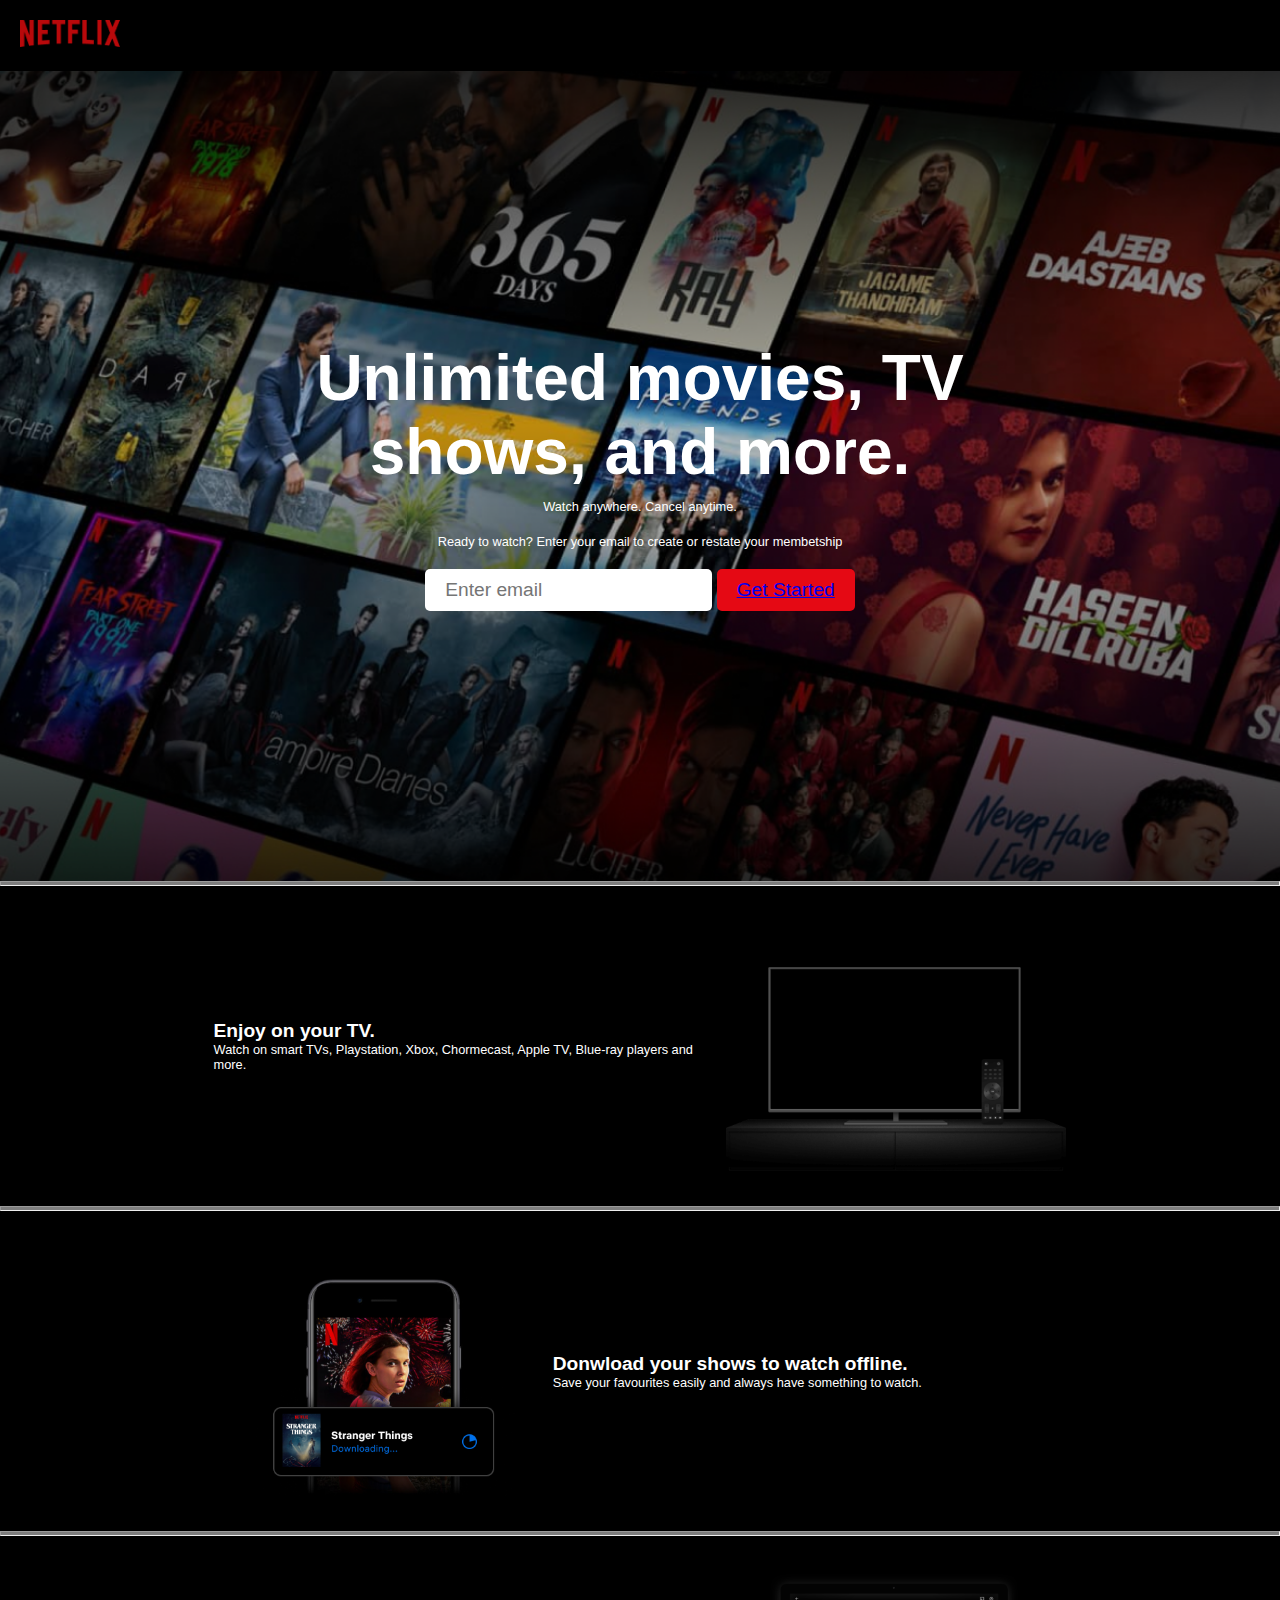
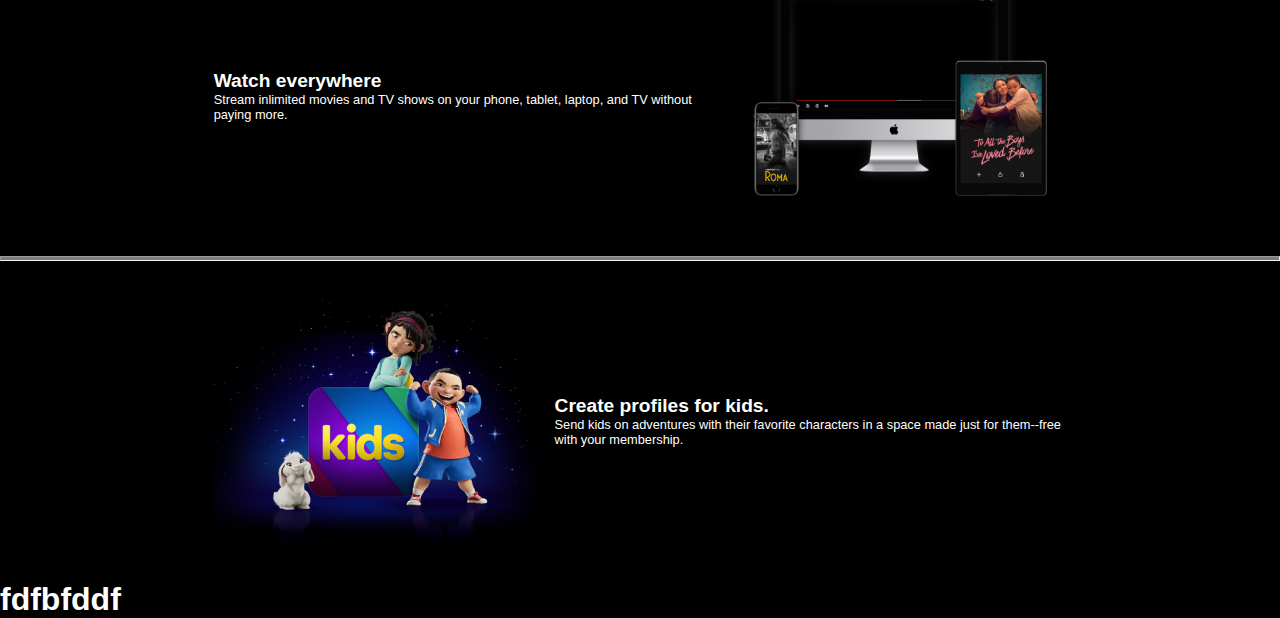
<file: index.html>
<!DOCTYPE html>
<html lang="en">
<head>
    <meta charset="UTF-8">
    <meta name="viewport" content="width=device-width, initial-scale=1.0">
    <link rel="stylesheet" href="style.css">
    <title>Netflix Clone</title>
</head>
<body>
    <header>
        <div class="logo">
            <img src="/images/NetflixLogoSvg.png" alt="Netflix Logo">
        </div>
    </header>

    <main>
        <section class="hero">
            <div class="hero-content">
                <h1>Unlimited movies, TV shows, and more.</h1>
                <p>Watch anywhere. Cancel anytime.</p>
                <p>Ready to watch? Enter your email to create or restate your membetship</p>
            

                <form action="/submit" method="post">
                    <!-- Input field -->
                    <input class="email" id="userInput" name="userInput" placeholder="Enter email" required>
                
                    <!-- Submit button -->
                    <button class="cta-btn" type="submit"><a href="/index2.html">Get Started</a></button>
                  </form>
            </div>
        </section>
        
        <hr>
        <div class="features">
            <div class="features-text">
                <h2>Enjoy on your TV.</h2>
                <p>Watch on smart TVs, Playstation, Xbox, Chormecast, Apple TV, Blue-ray players and more.</p>
            </div>
            <div class="images">
                <img src="/images/enjoy.png" alt="Enjoy TVs">
            </div>
        </div>
        
        <hr>
        <div class="features">
            <div class="images">
                <img src="/images/downloadmovie.png" alt="downloadmovie">
            </div>
            <div class="features-text">
                <h2>Donwload your shows to watch offline.</h2>
                <p>Save your favourites easily and always have something to watch.</p>
            </div>
        </div>
        
        <hr>
        <div class="features">
            <div class="features-text">
                <h2>Watch everywhere</h2>
                <p>Stream inlimited movies and TV shows on your phone, tablet, laptop, and TV without paying more.</p>
            </div>
            <div class="images">
                <img src="/images/watchEverywhere.png" alt="watchEverywhere">
            </div>
        </div>
        
        <hr>
        <div class="features">
            <div class="images">
                <img src="/images/kidsAccount.png" alt="kidsAccount">
            </div>
            <div class="features-text">
                <h2>Create profiles for kids.</h2>
                <p>Send kids on adventures with their favorite characters in a space made just for them--free with your membership.</p>
            </div>
        </div>
    </main>
    <h1>fdfbfddf</h1>
    <!-- <footer>
        <p>&copy; 2024 Netflix Clone</p>
    </footer> -->
</body>
</html>
</file>
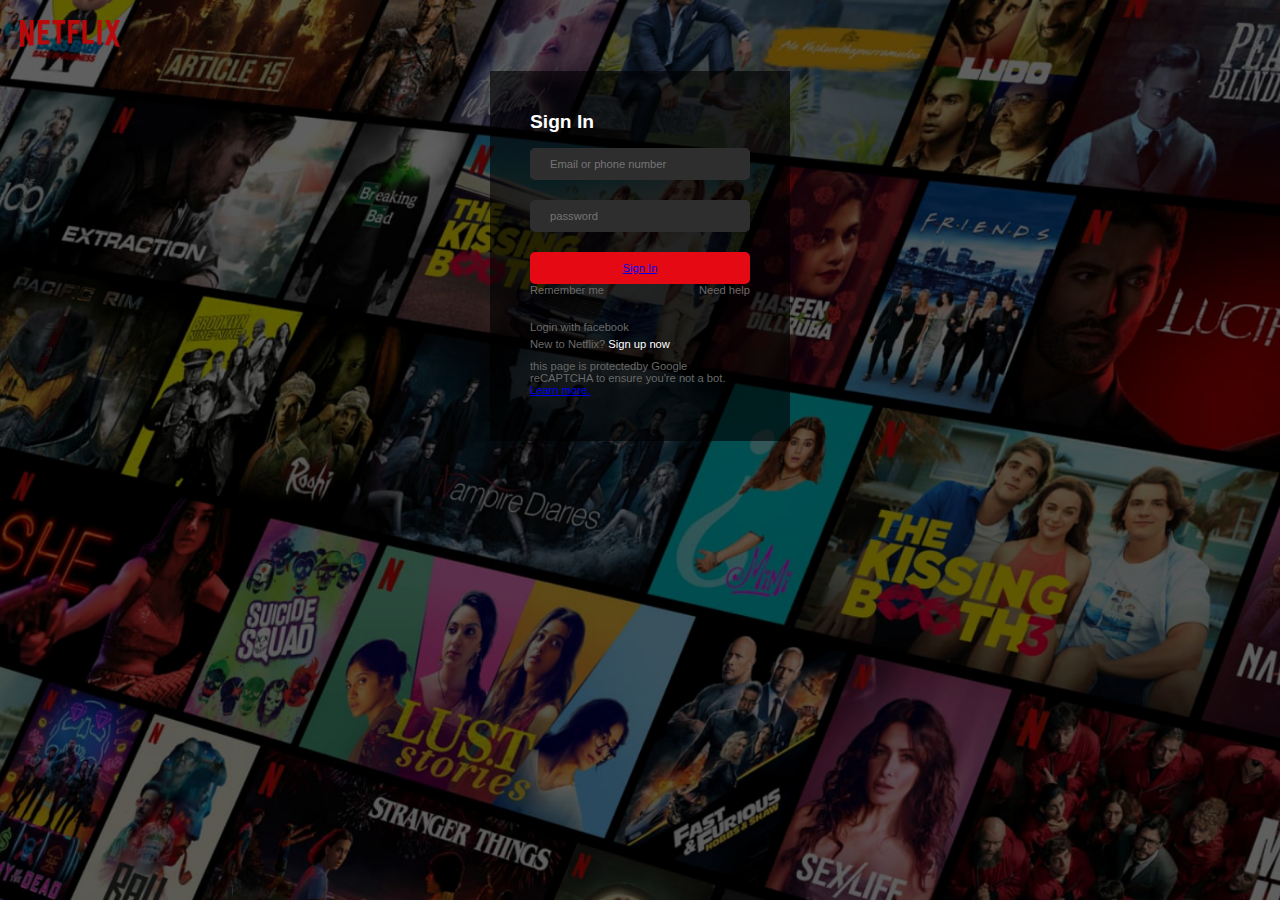
<file: index2.html>
<!DOCTYPE html>
<html lang="en">
<head>
    <meta charset="UTF-8">
    <meta name="viewport" content="width=device-width, initial-scale=1.0">
    <link rel="stylesheet" href="style2.css">
    <title>Netflix Clone LogIn</title>
</head>
<body>
    <header>
        <div class="logo">
            <img src="/images/NetflixLogoSvg.png" alt="Netflix Logo">
        </div>
    </header>

    <main>
                <div class="hero-content">
                    <h1>Sign In</h1>

                    <input class="input" type="email" name="login-emial" id="login-emial" placeholder="Email or phone number">
                    <input class="input" type="password" name="login-password" id="login-password" placeholder="password">

                    <button class="cta-btn"><a href="/index3.html">Sign In</a></button>

                    <div><p>Remember me</p> <p>Need help</p></div>

                    <p>Login with facebook</p>
                    <p>New to Netflix? <span>Sign up now</span><p>
                    <p>this page is protectedby Google reCAPTCHA to ensure you're not a bot. <a href="http://">Learn more.</a></p>
                </div>
    </main>
</body>
</html>
</file>
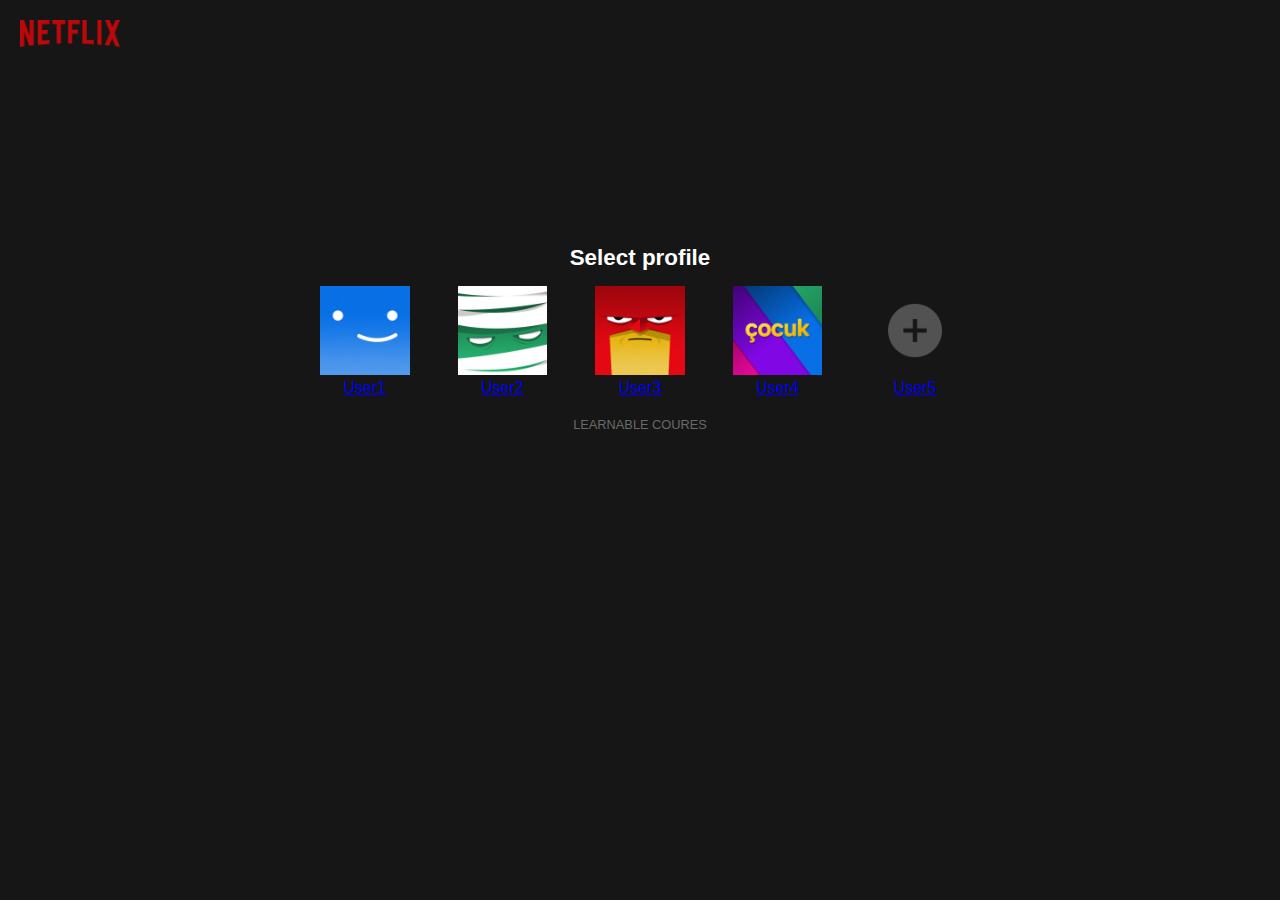
<file: index3.html>
<!DOCTYPE html>
<html lang="en">
<head>
    <meta charset="UTF-8">
    <meta name="viewport" content="width=device-width, initial-scale=1.0">
    <link rel="stylesheet" href="style3.css">
    <title>Netflix Clone LogIn</title>
</head>
<body>
    <header>
        <div class="logo">
            <img src="/images/NetflixLogoSvg.png" alt="Netflix Logo">
        </div>
    </header>

    <main>
                <div class="hero-content">
                    <h1>Select profile</h1>
                    <div class="select-user">
                        <figure>
                        <img src="/images/ProfilePicture.png" alt="user1">
                        <figcaption><a href="/index4.html">User1</a></figcaption>
                        </figure>
                        
                        <figure>
                        <img src="/images/ProfilePicture (1).png" alt="User2">
                        <figcaption><a href="/index4.html">User2</a></figcaption>
                        </figure>
                        
                        <figure>
                        <img src="/images/ProfilePicture (2).png" alt="user3">
                        <figcaption><a href="/index4.html">User3</a></figcaption>
                        </figure>

                        <figure>
                         <img src="/images/ProfilePicture (3).png" alt="user4">
                        <figcaption><a href="/index4.html">User4</a></figcaption>
                        </figure>
                        
                        <figure>
                        <img src="/images/ProfilePicture (4).png" alt="user4">
                        <figcaption><a href="/index4.html">User5</a></figcaption>
                        </figure>
                    </div>
                    <p>LEARNABLE COURES</p>
                </div>
    </main>
</body>
</html>
</file>
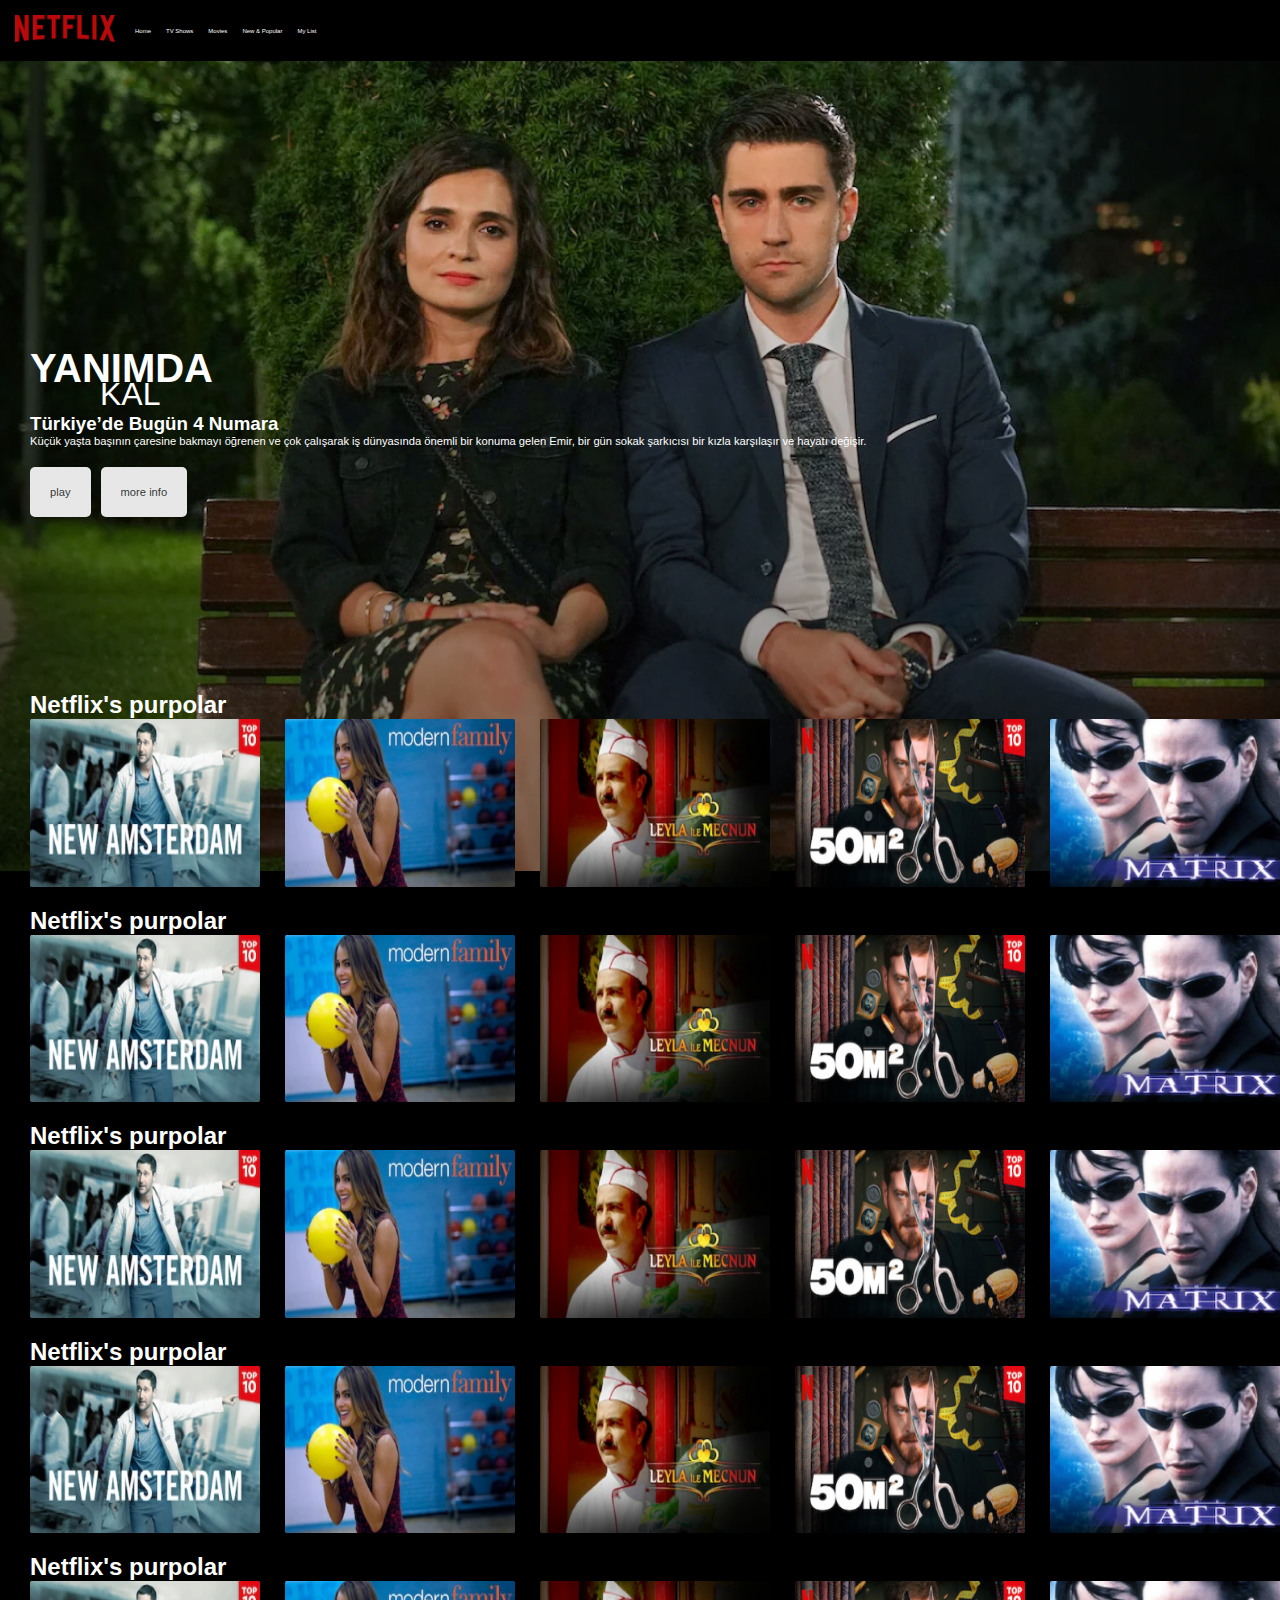
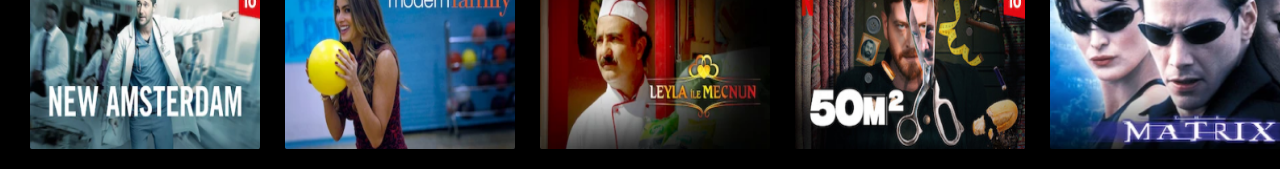
<file: index4.html>
<!DOCTYPE html>
<html lang="en">
<head>
    <meta charset="UTF-8">
    <meta name="viewport" content="width=device-width, initial-scale=1.0">
    <link rel="stylesheet" href="style4.css">
    <title>Netflix Clone</title>
</head>
<body>
    <header>
        <div class="logo">
            <img src="/images/NetflixLogoSvg.png" alt="Netflix Logo">
        </div>

        <nav>
            <ul>
            <li>Home</li>
            <li>TV Shows</li>
            <li>Movies</li>
            <li>New & Popular</li>
            <li>My List</li>
            </ul>
        </nav>
    </header>

    <main>
        <section class="hero">
            <div class="hero-content">
                <h1>YANIMDA</h1>
                <h2>KAL</h2>
                <h3>Türkiye’de Bugün 4 Numara</h3>
                <p>Küçük yaşta başının çaresine bakmayı öğrenen ve çok çalışarak iş dünyasında önemli bir konuma gelen Emir, bir gün sokak şarkıcısı bir kızla karşılaşır ve hayatı değişir.</p>
            


                <!-- Submit button -->
                <div class="buttons"><button class="cta-btn" type="submit">play</button><button class="cta-btn" type="submit">more info</button></div>
            </div>
        </section>
        
        
    </main>

    <div class="container">
        <h2>Netflix's purpolar</h2>
        <div class="movies">
            <img src="/images/MoviePoster (1).png" alt="MoviePoster">
            <img src="/images/MoviePoster (2).png" alt="MoviePoster">
            <img src="/images/MoviePoster (3).png" alt="MoviePoster">
            <img src="/images/MoviePoster (4).png" alt="MoviePoster">
            <img src="/images/MoviePoster (5).png" alt="MoviePoster">
        </div>

        <h2>Netflix's purpolar</h2>
        <div class="movies">
            <img src="/images/MoviePoster (1).png" alt="MoviePoster">
            <img src="/images/MoviePoster (2).png" alt="MoviePoster">
            <img src="/images/MoviePoster (3).png" alt="MoviePoster">
            <img src="/images/MoviePoster (4).png" alt="MoviePoster">
            <img src="/images/MoviePoster (5).png" alt="MoviePoster">
        </div>

        <h2>Netflix's purpolar</h2>
        <div class="movies">
            <img src="/images/MoviePoster (1).png" alt="MoviePoster">
            <img src="/images/MoviePoster (2).png" alt="MoviePoster">
            <img src="/images/MoviePoster (3).png" alt="MoviePoster">
            <img src="/images/MoviePoster (4).png" alt="MoviePoster">
            <img src="/images/MoviePoster (5).png" alt="MoviePoster">
        </div>

        <h2>Netflix's purpolar</h2>
        <div class="movies">
            <img src="/images/MoviePoster (1).png" alt="MoviePoster">
            <img src="/images/MoviePoster (2).png" alt="MoviePoster">
            <img src="/images/MoviePoster (3).png" alt="MoviePoster">
            <img src="/images/MoviePoster (4).png" alt="MoviePoster">
            <img src="/images/MoviePoster (5).png" alt="MoviePoster">
        </div>

        <h2>Netflix's purpolar</h2>
        <div class="movies">
            <img src="/images/MoviePoster (1).png" alt="MoviePoster">
            <img src="/images/MoviePoster (2).png" alt="MoviePoster">
            <img src="/images/MoviePoster (3).png" alt="MoviePoster">
            <img src="/images/MoviePoster (4).png" alt="MoviePoster">
            <img src="/images/MoviePoster (5).png" alt="MoviePoster">
        </div>
    </div>
    <!-- <footer>
        <p>&copy; 2024 Netflix Clone</p>
    </footer> -->
</body>
</html>
</file>
<file: style.css>
*{
    margin: 0;
    padding: 0;
    box-sizing: border-box;
}

body {
    margin: 0;
    font-family: 'Arial', sans-serif;
    /* background: url('/images/LandingBackgroundImg.png') no-repeat center center/cover; */
    background-color: black;
    color: white;
}

header {
    padding: 20px;
    color: rgb(0, 0, 0);
}

.logo img {
    width: 100px;
}


main {
    /* height: 90vh; */
}
.hero {
    background: url('/images/LandingBackgroundImg.png') no-repeat center center/cover;
}
.hero-content {
    display: flex;
    flex-direction: column;
    justify-content: center;
    align-items: center;
    text-align: center;
    color: white;
    height: 90vh;
}

.hero h1 {
    font-size: 2.5em;
    margin-bottom: 10px;
}

.hero p {
    font-size: 0.7em;
    margin-bottom: 20px;
}

.cta-btn {
    padding: 10px 20px;
    font-size: 0.7em;
    background-color: #e50914;
    color: white;
    border: none;
    border-radius: 5px;
    cursor: pointer;
    margin: 0;
}
.email{
    padding: 10px 20px;
    font-size: 0.7em;
    color: white;
    border: none;
    border-radius: 5px;
    cursor: pointer;
    margin: 0;
}

.features{
    height: 25vw;
    display: flex;
    justify-content: center;
    align-items: center;
}

.features-text {
    width: 40vw;
}

hr {
    height: 5px;
    background-color: rgb(126, 126, 126);
}

.features img {
    height: 20vw;
}
.features .features-text h2 {
    font-size: 0.8em;
    /* width: 60vw; */
}

.features .features-text p {
    font-size: 0.5em;
}

footer {
    background-color: #111;
    color: white;
    text-align: center;
    padding: 10px;
    width: 100%;
}

@media screen and (min-width: 500px) {
    .hero h1 {
        width: 60vw;
    }
    
    .hero p {
        font-size: 0.8em;
    }
    .features .features-text h2 {
        font-size: 1.2em;
    }
    
    .features .features-text p {
        font-size: 0.8em;
    }
}

@media screen and (min-width: 800px) {
    .hero h1 {
        font-size: 4em;
    }
    
    .cta-btn {
        font-size: 1.2em;
    }
    .email{
        font-size: 1.2em;
    }
}
</file>
<file: style2.css>
*{
    margin: 0;
    padding: 0;
    box-sizing: border-box;
}

body {
    margin: 0;
    font-family: 'Arial', sans-serif;
    background: url('/images/LoginBackgroundImg.png') no-repeat center center/cover;
    background-color: black;
    color: white;
    height: 100vh;
}

header {
    padding: 20px;
    color: rgb(0, 0, 0);
}

.logo img {
    width: 100px;
}


main {
    /* height: 100vh; */
    display: flex;
    justify-content: center;
    align-items: center;
}
.hero {

}
.hero-content {
    background-color: #0000009c;
    padding: 40px;
    display: flex;
    flex-direction: column;
    width: 80vw;
}

.hero-content h1 {
    font-size: 1.5em;
    margin-bottom: 15px;
}

.hero-content p {
    font-size: 0.7em;
    color: rgb(105, 105, 105);
    margin-bottom: 5px;
}

.hero-content div {
    display: flex;
    justify-content: space-between;
    margin-bottom: 20px;
}

.hero-content span {
    font-size: 1em;
    margin-bottom: 20px;
    color: rgb(255, 255, 255);
}

.cta-btn {
    padding: 10px 20px;
    font-size: 0.7em;
    background-color: #e50914;
    color: white;
    border: none;
    border-radius: 5px;
    cursor: pointer;
    margin: 0;
}
.email, .input{
    background: #2e2e2e;
    padding: 10px 20px;
    font-size: 0.7em;
    color: rgb(105, 105, 105);
    border: none;
    border-radius: 5px;
    cursor: pointer;
    margin-bottom: 20px;
}

.features{
    height: 25vw;
    display: flex;
    justify-content: center;
    align-items: center;
}

.features-text {
    width: 40vw;
}

hr {
    height: 5px;
    background-color: rgb(126, 126, 126);
}

.features img {
    height: 20vw;
}
.features .features-text h2 {
    font-size: 0.8em;
    /* width: 60vw; */
}

.features .features-text p {
    font-size: 0.5em;
}

footer {
    background-color: #111;
    color: white;
    text-align: center;
    padding: 10px;
    width: 100%;
}

@media screen and (min-width: 500px) {
    .hero-content{
        width: 300px;
    }
    .hero-content h1 {
        font-size: 1.2em;
    }
    
    .hero p {
        font-size: 0.8em;
    }
}

@media screen and (min-width: 800px) {
    .hero h1 {
        font-size: 4em;
    }
}
</file>
<file: style3.css>
*{
    margin: 0;
    padding: 0;
    box-sizing: border-box;
}

body {
    margin: 0;
    font-family: 'Arial', sans-serif;
    background-color: rgba(0, 0, 0, 0.913);
    color: white;
    height: 100vh;
}

header {
    padding: 20px;
    color: rgb(0, 0, 0);
}

.logo img {
    width: 100px;
}


main {
    width: 100vw;
    height: 60vh;
    display: flex;
    flex-direction: column;
    justify-content: center;
    align-items: center;
    text-align: center;
}

.hero-content .select-user {
    width: 90vw;
    display: flex;
    flex-direction: row;
    justify-content: space-between;
    align-items: center;
    margin-bottom: 20px;
}

.hero-content figure img{
    width: 15vw;
}

.hero-content h1 {
    font-size: 1.5em;
    margin-bottom: 15px;
}

.hero-content p {
    font-size: 0.7em;
    color: rgb(105, 105, 105);
    margin-bottom: 5px;
}




.heroo {
    background-color: #111;
    color: white;
    text-align: center;
    padding: 10px;
    width: 100%;
}

@media screen and (min-width: 500px) {
    .hero-content .select-user {
        width: 50vw;
    }
    .hero-content figure img{
    width: 7vw;
    }

    .hero-content h1 {
        font-size: 1.4em;
    }
    
    .hero-content p {
        font-size: 0.8em;
    }
}

@media screen and (min-width: 800px) {

}





/* body {
    display: flex;
    justify-content: space-around;
    align-items: flex-start;
    flex-wrap: wrap;
    margin: 20px;
  }

  figure {
    text-align: center;
    margin: 10px;
  }

  img {
    width: 150px;
    height: 150px;
    object-fit: cover;
    border: 2px solid #333;
    border-radius: 5px;
  }

  figcaption {
    margin-top: 10px;
    font-size: 14px;
  } */
</file>
<file: style4.css>
*{
    margin: 0;
    padding: 0;
    box-sizing: border-box;
}

body {
    margin: 0;
    font-family: 'Arial', sans-serif;
    /* background: url('/images/LandingBackgroundImg.png') no-repeat center center/cover; */
    background-color: black;
    color: white;
    width: 100vw;
}

header {
    padding: 15px;
    color: rgb(255, 255, 255);
    display: flex;
    align-items: center;
}
nav ul {
    list-style: none;
    display: flex;
}

nav ul li {
    margin-right: 15px;
    cursor: pointer;
    font-size: 0.3em;
}

.logo img {
    width: 100px;
    margin-right: 20px;
}


main {
    height: 70vh;
}
.hero {
    width: 100vw;
    background: url('/images/MoviePoster.png') no-repeat center center/cover;
}
.hero-content {
    padding: 30px;
    padding-top: 30vh;
    display: flex;
    flex-direction: column;
    text-align: left;
    color: white;
    height: 90vh;
    width: 80vw;
}

.hero h1 {
    font-size: 2.5em;
    position: relative;
    bottom: -15px;
}
.hero h2 {
    font-weight: 200;
    position: relative;
    left: 70px;
    font-size: 2em;
}

.hero p {
    font-size: 0.7em;
    font-weight: 100;
    margin-bottom: 20px;
}

.buttons{
    display: flex;
    gap: 10px;
}

.cta-btn {
    padding: 10px 20px;
    font-size: 0.7em;
    background-color: #e7e7e7;
    color: rgba(0, 0, 0, 0.801);
    border: none;
    border-radius: 5px;
    height: 50px;
    cursor: pointer;
    margin: 0;
}

.container{
    margin-left: 30px;
}

.movies{
    display: flex;
    justify-content: space-between;
    margin-bottom: 20px;
}

.movies img{
    width: 18vw;
}

/* footer {
    background-color: #111;
    color: white;
    text-align: center;
    padding: 10px;
    width: 100%;
} */

/* @media screen and (min-width: 500px) {
    .hero h1 {
        width: 60vw;
    }
    
    .hero p {
        font-size: 0.8em;
    }
}

@media screen and (min-width: 800px) {
    .hero h1 {
        font-size: 4em;
    }
    
    .cta-btn {
        font-size: 1.2em;
    }
} */
</file>
